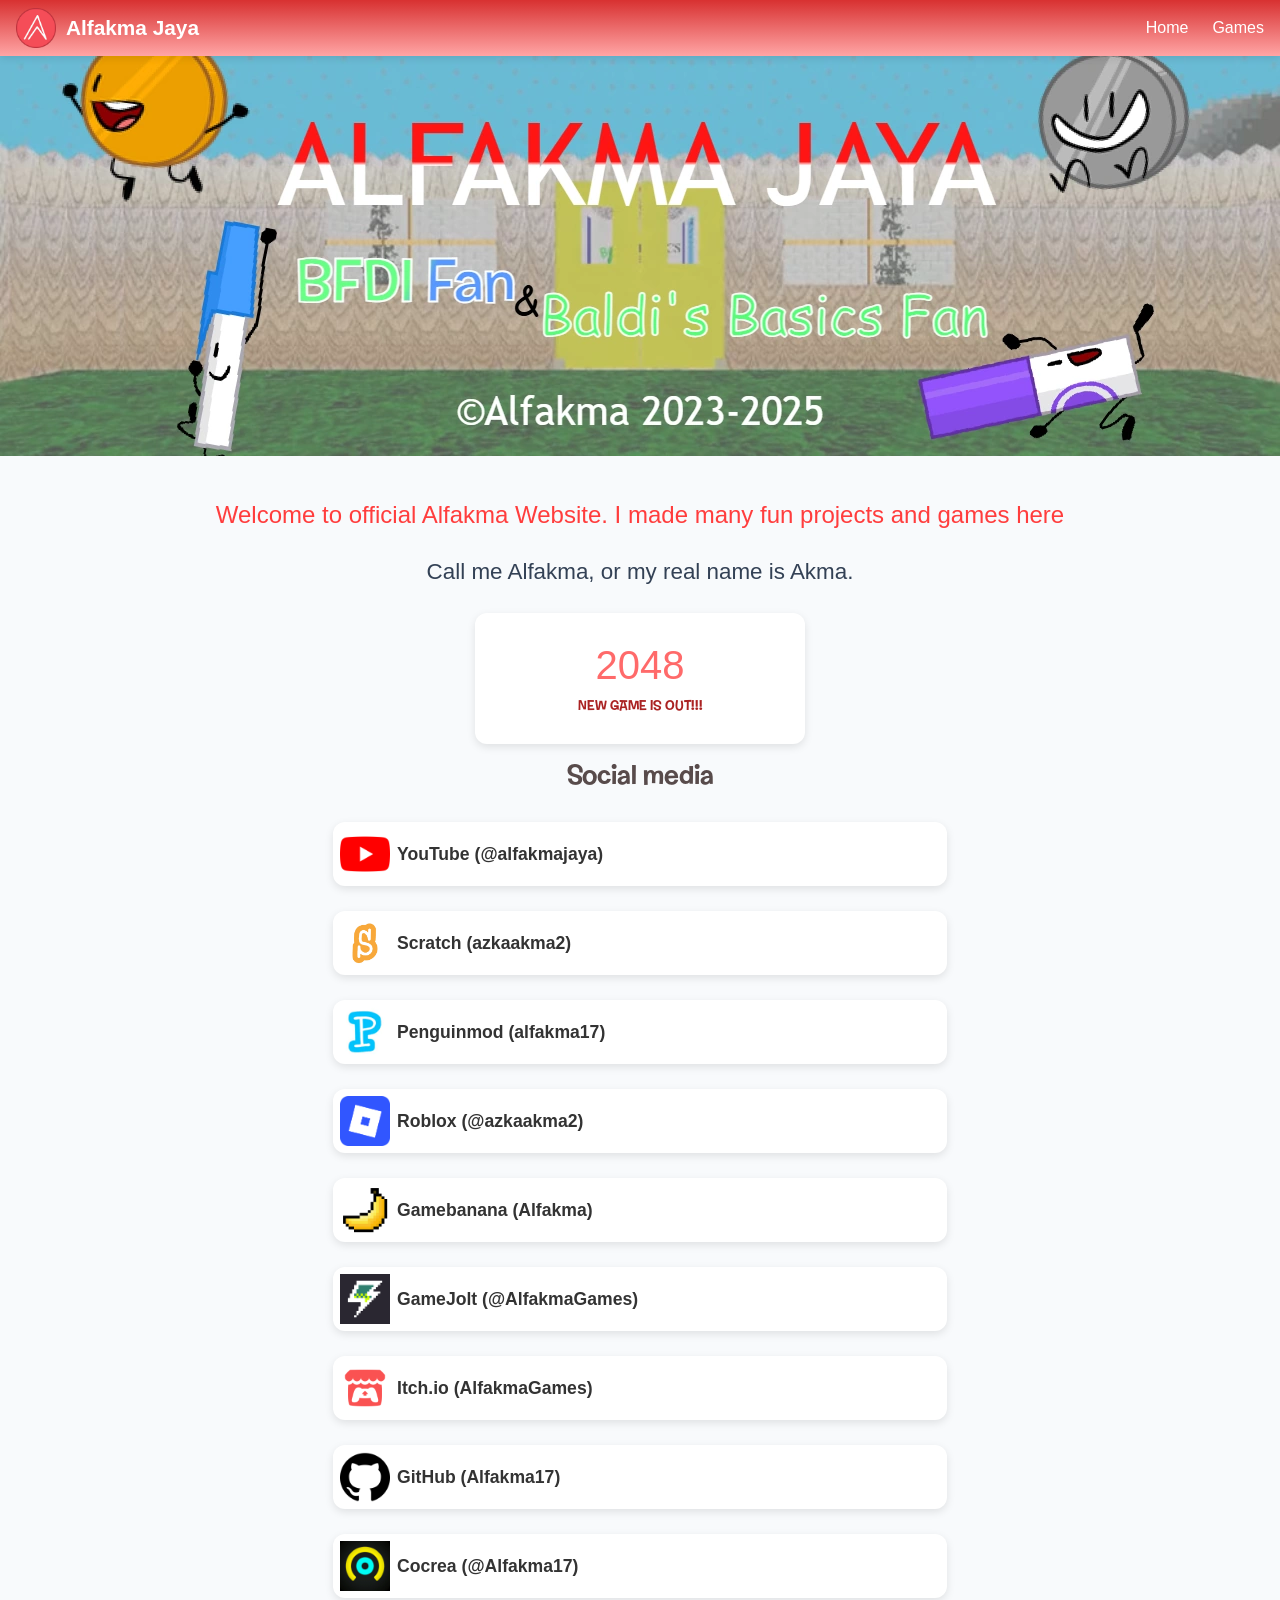
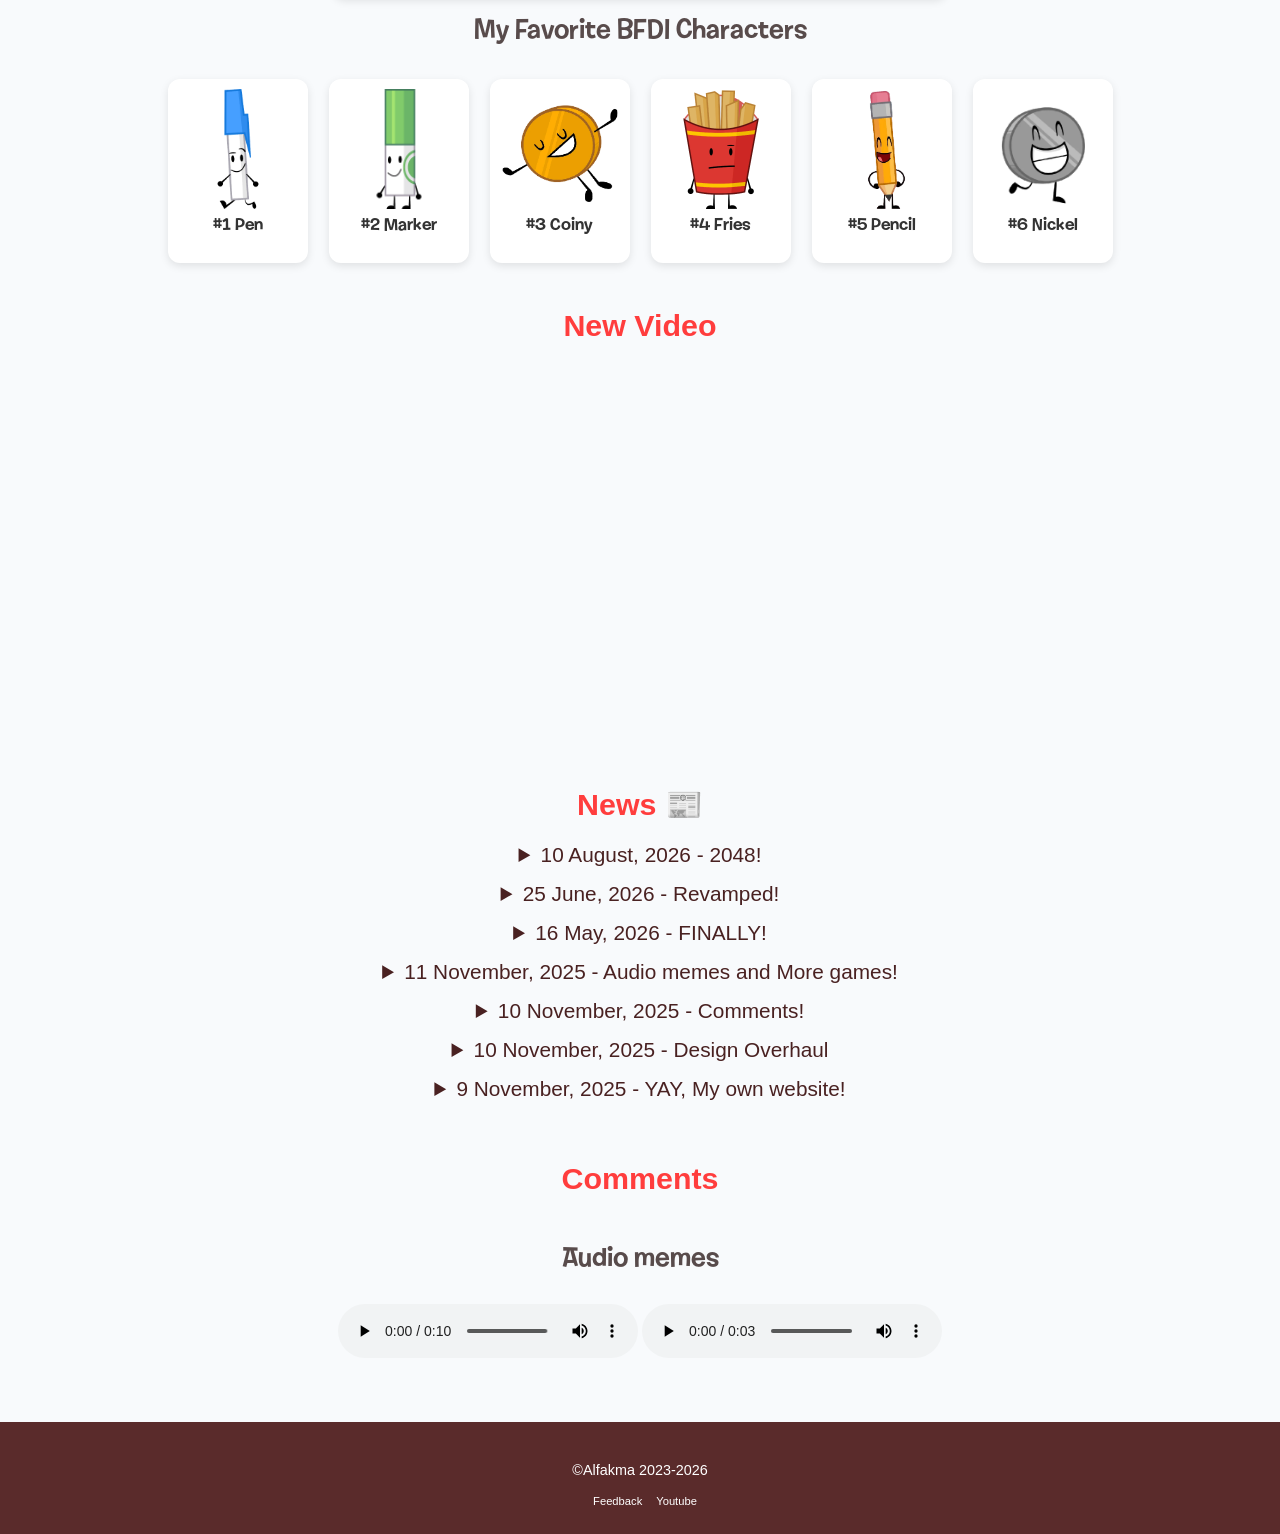
<file: index.html>
<!DOCTYPE html>
<html lang="en">
<head>
  <meta charset="UTF-8" />
  <meta name="viewport" content="width=device-width, initial-scale=1.0" />
  <title>Alfakma Jaya</title>
  <link rel="icon" href="/res/new_alfakma.webp"/>
  <script async src="https://pagead2.googlesyndication.com/pagead/js/adsbygoogle.js?client=ca-pub-6376694717788933" crossorigin="anonymous"></script>
  <link href="style.css" rel="stylesheet">
  <style>
    .intro {
      padding-top: 40px;
      margin: 5px;
      font-family:'Lucida Sans Unicode', 'Lucida Grande', 'Lucida Sans', Arial, sans-serif;
      font-size: 1.5rem;
      font-weight: 450;
      margin-bottom: 30px;
      color: #ff3d3d;
    }
    .characters {
      font-family: bfdi;
      display: flex;
      justify-content: center;
      gap: 21px;
      flex-wrap: wrap;
      margin-top: 15px;
    }
    .charactersI {
      display: inline-block;
      background: #fff;
      border-radius: 12px;
      padding: 10px;
      box-shadow: 0 3px 8px rgba(0,0,0,0.1);
      transition: transform 0.2s ease, box-shadow 0.2s ease;
      text-decoration: none;
    }
    .charactersI:hover {
      transform: scale(1.05);
      transition: transform 0.2s ease;
    }
    .char {
      text-align: center;
    }
    .namechar {
      margin-top: 5px;
      font-family: bfdi;
      color: #333;
      font-size: 1.1rem;
      text-decoration: none;
    }
    .banner {
      width: 100%;
      height: 400px;
      background-image: url('/res/banner.webp');
      background-repeat: no-repeat;
      background-size: cover;
      background-position: center;
      display: block;
    }
    .news {
      font-size: 1.3rem;
      margin: 15px 20px;
      color: #492121;
      border: none;
    }
    .socialmedia {
      display: grid;
      grid-template-columns: 1fr;
      gap: 25px;
      width: 80%;
      max-width: 700px;
      margin: 0 auto;
      justify-items: center;
    }
    .socialI {
      display: flex;
      align-items: center;
      gap: 7px;
      width: 100%;
      max-width: 600px;
      background: #fff;
      border-radius: 12px;
      padding: 7px;
      box-shadow: 0 3px 8px rgba(0,0,0,0.1);
      text-decoration: none;
      color: #333;
    }
    .socialI:hover {
      transform: translateY(-3px);
      box-shadow: 0 6px 12px rgba(0,0,0,0.15);
    }
    .namesocial {
      margin: 0;
      font-size: 1.1rem;
      font-weight: 600;
    }
    .diskusi {
      margin: 30px auto;
      width: 90%;
      max-width: 700px;
    }
    .socialmedia a {
      text-decoration: none;
      transition: transform 0.2s ease, opacity 0.2s ease;
    }
    .socialmedia a:hover {
      transform: scale(1.03);
      opacity: 0.8;
    }
    .socialmedia img {
      width: 50px;
      height: 50px;
      object-fit: contain;
    }
    .newvideos {
      width: 640px;
      height: 360px;
      border-radius: 12px;
      margin-top: 15px;
    }
    .d2048 {
      display: grid;
      align-items: center;
      justify-content: center;
      text-align: center;
      gap: 12px;
      background: #fff;
      border-radius: 12px;
      padding: 30px 5px;
      font-family: Helvetica, sans-serif;
      font-size: 2.5rem;
      color: #ff6a6a;
      box-shadow: 0 3px 8px rgba(0,0,0,0.1);
      transition: transform 0.2s ease, box-shadow 0.2s ease;
      text-decoration: none;
      max-width: 320px;
      margin: 0 auto;
    }
    .d2048:hover {
      transform: scale(1.03);
      opacity: 0.8;
    }
    .d2048 span {
      font-size: 0.9rem;
      color: #aa2222;
      font-family: bfdi;
      font-weight: 400;
    }
    @media (max-width: 600px) {
      .intro {
        font-size: 1.15rem;
        padding-top: 27px;
      }
      .newvideos {
        width: 90%;
        max-width: 560px;
        height: width * 0.5625; /* Maintain 16:9 aspect ratio */
        height: auto;
      }
      .banner {
        height: 180px; 
        background-position: center top;
      }
      .mygames {
        grid-template-columns: 1fr;
      }
      .game {
        align-items: center;
        width: 80%;
      }
      .game img {
        width: 120px;
        height: 90px;
      }
      .namegame {
        font-size: 1rem;
      }
      .releasedate {
        font-size: 0.75rem;
      }
      .news {
        font-size: 1rem;
      }
    }
  </style>
</head>
<body>
  <nav class="navbar">
    <div class="logo">
      <img class="icon" src="/res/new_alfakma.webp" alt="Logo">
      <p>Alfakma Jaya</p>
    </div>
    <div class="menu-toggle" id="menu-toggle">
      <div></div>
      <div></div>
    </div>
    <div class="nav-links" id="nav-links">
      <a href="/">Home</a>
      <a href="games/">Games</a>
    </div>
  </nav>
  <main class="hero" id="home">
    <div class="banner"></div>
    <div class="intro">Welcome to official Alfakma Website. I made many fun projects and games here</div>
      <p class="info">Call me Alfakma, or my real name is Akma.</p>
      <br>
    <a href="games/2048/" class="d2048">2048<span>NEW GAME IS OUT!!!</span></a>
    <div class="subtitle">Social media</div>
      <div class="socialmedia" id="socialmedia"></div>
    <div class="subtitle">My Favorite BFDI Characters</div>
      <div class="characters" id="characters"></div>
    <div class="title">New Video</div>
      <iframe
        id="latestVideo"
        title="YouTube video player"
        frameborder="0"
        allow="accelerometer; autoplay; clipboard-write; encrypted-media; gyroscope; picture-in-picture; web-share"
        referrerpolicy="strict-origin-when-cross-origin"
        class="newvideos"
        allowfullscreen>
      </iframe>
    <div class="title">News 📰</div>
      <p class="news" id="news">
    <div class="title" id="comments">Comments</div>
    <div class="diskusi" id="disqus_thread"></div>
    <script>
        (function() {
        var d = document, s = d.createElement('script');
        s.src = 'https://alfakmaofficial.disqus.com/embed.js';
        s.setAttribute('data-timestamp', +new Date());
        (d.head || d.body).appendChild(s);
        })();
    </script>
    <noscript>Please enable JavaScript to view the <a href="https://disqus.com/?ref_noscript">comments powered by Disqus.</a></noscript>
  <div class="subtitle" id="ambatukam">Audio memes</div>
    <audio controls>
      <source src="res/audio/ambatukam-harmony.mp3" type="audio/mpeg">
      Ambatukam!
    </audio>
    <audio controls>
      <source src="res/audio/metal-pipe.mp3" type="audio/mpeg">
      Metal Pipe!
    </audio>
  </main>
  <div class="credit">
    <p>©Alfakma 2023-2026</p>
    <a href="feedback/index.html" class="downnav">Feedback</a>
    <a href="https://www.youtube.com/@alfakmajaya" class="downnav">Youtube</a>
  </div>
</body>
<script src="nav.js"></script>
<script>
  fetch("latestvideo.json")
  .then(response => response.json())
  .then(data => {
    document.getElementById("latestVideo").src = data.latestVideo;
  });

  const newsContent = [
    { title: "10 August, 2026 - 2048!", content: "2048. My favorite game is playable in my own website!" },
    { title: "25 June, 2026 - Revamped!", content: "Erm, yes. I've finally revamped some of my elements in my website. Also i moved the games section into it's own page " },
    { title: "16 May, 2026 - FINALLY!", content: "FINALLY I UPDATED MY WEBSITE! Also i added so you can play Test Your Math REMASTERED in website..." },
    { title: "11 November, 2025 - Audio memes and More games!", content: "Added Audio memes for <i>idk</i> (just random features). Also, i've added more games, including my FIRST GAME EVER!!" },
    { title: "10 November, 2025 - Comments!", content: "Now you can leave comments on my website using my Disqus. Share your thoughts and feedback! Don't forget to log-in first." },
    { title: "10 November, 2025 - Design Overhaul", content: "Yes! I have updated the website to much cooler and mobile friendly!" },
    { title: "9 November, 2025 - YAY, My own website!", content: "I made my own website! This website is for see new information and news from my games. I hope you like it!" }
  ];
    
const container = document.getElementById("news");
  newsContent.forEach(n => {
    const details = document.createElement("details");
    details.className = "news";
    details.innerHTML = `
      <summary>${n.title}</summary>
      <p>${n.content}</p>
    `;
    container.appendChild(details);
  });

  const chars = [
    { name: "#1 Pen", namelink: "Pen", src: "res/penjaya.webp" },
    { name: "#2 Marker", namelink: "Marker", src: "res/markery.webp"},
    { name: "#3 Coiny", namelink: "Coiny", src: "res/coinyepic.webp" },
    { name: "#4 Fries", namelink: "Fries", src: "res/friesjaya.webp"},
    { name: "#5 Pencil", namelink: "Pencil", src: "res/penicillin.webp"},
    { name: "#6 Nickel", namelink: "Nickel", src: "res/nickel.webp"}
  ];

  const charsContainer = document.getElementById("characters");
    chars.forEach(c => {
      const div = document.createElement("div");
      div.className = "char";
      div.innerHTML = `
      <a class="charactersI" style="text-decoration: none" href="https://battlefordreamisland.fandom.com/wiki/${c.namelink}" target="_blank">
        <img src="${c.src}" alt="${c.name}" width="120" height="120">
        <p class="namechar">${c.name}</p>
      </a>
      `;
      charsContainer.appendChild(div);
    });

  const socials = [
    { name: "YouTube (@alfakmajaya)", src: "res/youtube.png", link: "https://www.youtube.com/@alfakmajaya" },
    { name: "Scratch (azkaakma2)", src: "res/scratch.webp", link: "https://scratch.mit.edu/users/azkaakma2/" },
    { name: "Penguinmod (alfakma17)", src: "res/penguinmod.webp", link: "https://penguinmod.com/profile?user=alfakma17" },
    { name: "Roblox (@azkaakma2)", src: "res/roblox.webp", link: "https://www.roblox.com/users/314058527/profile"},
    { name: "Gamebanana (Alfakma)", src: "res/gamebanana.png", link: "https://gamebanana.com/members/4895173" },
    { name: "GameJolt (@AlfakmaGames)", src: "res/gamejolt.png", link: "https://gamejolt.com/@AlfakmaGames"},
    { name: "Itch.io (AlfakmaGames)", src: "res/itch-io.png", link: "https://alfakmagames.itch.io/" },
    { name: "GitHub (Alfakma17)", src: "res/github.png", link: "https://github.com/Alfakma17" },
    { name: "Cocrea (@Alfakma17)", src: "res/cocrea.png", link: "https://www.cocrea.world/@Alfakma17" }
  ];
  const socialContainer = document.getElementById("socialmedia");
  socials.forEach(s => {
    const a = document.createElement("a");

    a.href = s.link;
    a.target = "_blank";
    a.className = "socialI";

    a.innerHTML = `
      <img src="${s.src}" alt="${s.name}">
      <p class="namesocial">${s.name}</p>
    `;

    socialContainer.appendChild(a);
  });
</script>
</html>
</file>
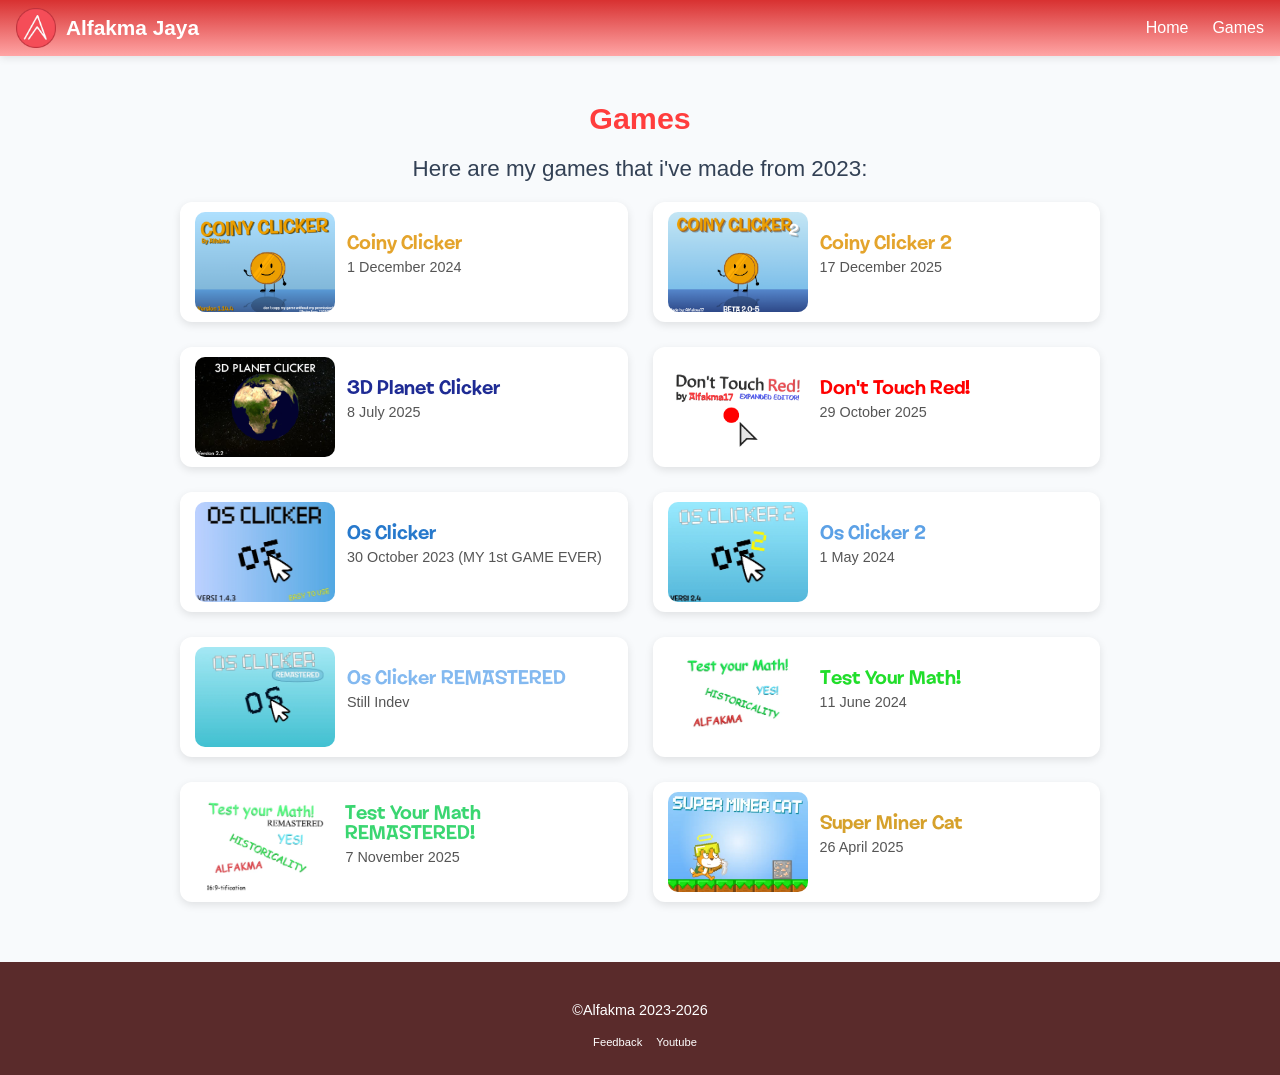
<file: games/index.html>
<!DOCTYPE html>
<html lang="en">
<head>
    <meta charset="UTF-8" />
    <meta name="viewport" content="width=device-width, initial-scale=1.0" />
    <title>Alfakma Jaya</title>
    <link rel="icon" href="/res/new_alfakma.webp"/>
    <script async src="https://pagead2.googlesyndication.com/pagead/js/adsbygoogle.js?client=ca-pub-6376694717788933" crossorigin="anonymous"></script>
    <link rel="stylesheet" href="\style.css">
</head>
<style>
    .mygames {
      display: grid;
      grid-template-columns: repeat(2, 1fr); /* two columns on desktop */
      gap: 25px;
      margin: 20px auto;
      width: 92%;
      max-width: 920px;
    }
    .game {
      display: flex;
      align-items: center;
      gap: 12px;
      background: #fff;
      border-radius: 12px;
      padding: 10px 15px;
      box-shadow: 0 3px 8px rgba(0,0,0,0.1);
      transition: transform 0.2s ease, box-shadow 0.2s ease;
      text-decoration: none;
    }
    .game:hover {
      transform: translateY(-4px);
      box-shadow: 0 5px 12px rgba(0,0,0,0.15);
    }
    .game img {
      width: 140px;
      height: 100px;
      border-radius: 10px;
      object-fit: cover;
    }
    .game-info {
      text-align: left;
    }
    .namegame {
      margin: 0;
      font-family: bfdi;
      font-size: 1.3rem;
    }
    .releasedate {
      margin-top: 5px;
      font-size: 0.9rem;
      color: #555;
    }
    @media (max-width: 600px) {
      .mygames {
        grid-template-columns: 1fr;
      }
      .game {
        align-items: center;
        width: 90%;
      }
      .game img {
        width: 120px;
        height: 90px;
      }
      .namegame {
        font-size: 1rem;
      }
      .releasedate {
        font-size: 0.75rem;
      }
    }
</style>
<body>
    <nav class="navbar">
    <div class="logo">
      <img class="icon" src="/res/new_alfakma.webp" alt="Logo">
      <p>Alfakma Jaya</p>
    </div>
    <div class="menu-toggle" id="menu-toggle">
      <div></div>
      <div></div>
    </div>
    <div class="nav-links" id="nav-links">
      <a href="/">Home</a>
      <a href="/games">Games</a>
    </div>
  </nav>
  <main class="hero"  id="home">
  <div class="title" id="games">Games</div>
  <div class="info">Here are my games that i've made from 2023:</div>
    <div class="mygames" id="mygames"></div>
  </main>    
  <div class="credit">
    <p>©Alfakma 2023-2026</p>
    <a href="feedback/index.html" class="downnav">Feedback</a>
    <a href="https://www.youtube.com/@alfakmajaya" class="downnav">Youtube</a>
  </div>
</body>
<script src="/nav.js"></script>
<script>
    const gamess = [
    { name: "Coiny Clicker", src: "/res/cc.png", link: "https://alfakma17.github.io/CoinyClicker", releasedate: "1 December 2024", color: "#e4a42c" },
    { name: "Coiny Clicker 2", src: "/res/cc2.png", link: "https://alfakma17.github.io/CoinyClicker", releasedate: "17 December 2025", color: "#e4a42c" },
    { name: "3D Planet Clicker", src: "/res/plc.png", link: "https://studio.penguinmod.com/#0876643039", releasedate: "8 July 2025", color: "#1e2b94" },
    { name: "Don't Touch Red!", src: "/res/dtr.png", link: "https://studio.penguinmod.com/#6451884817", releasedate: "29 October 2025", color: "#ff0000" },
    { name: "Os Clicker", src: "/res/osc1.webp", link: "https://alfakmagames.itch.io/os-clicker", releasedate: "30 October 2023 (MY 1st GAME EVER)", color: "#2779cc" },
    { name: "Os Clicker 2", src: "/res/osc2.webp", link: "https://alfakmagames.itch.io/os-clicker-2", releasedate: "1 May 2024", color: "#5ca1e6" },
    { name: "Os Clicker REMASTERED", src: "/res/oscR.webp", link: "https://studio.penguinmod.com/#1178489008", releasedate: "Still Indev", color: "#83b9f0" },
    { name: "Test Your Math!", src: "/res/tym.webp", link: "https://studio.penguinmod.com/#0327177090", releasedate: "11 June 2024", color: "#21de2b" },
    { name: "Test Your Math REMASTERED!", src: "/res/tymR.webp", link: "tymr.html", releasedate: "7 November 2025", color: "#3ad671" },
    { name: "Super Miner Cat", src: "/res/smc.webp", link: "https://studio.penguinmod.com/#6489431022", releasedate: "26 April 2025", color: "#d6a12b" }
  ];
  const gamesContainer = document.getElementById("mygames");
  gamess.forEach(g => {
    const a = document.createElement("a");
    a.href = g.link;
    a.target = "_blank";
    a.className = "game";
    a.innerHTML = `
      <img src="${g.src}" alt="${g.name}" title="${g.name}">
      <div class="game-info">
        <p class="namegame" style="color: ${g.color};">${g.name}</p>
        <p class="releasedate">${g.releasedate}</p>
      </div>
    `;
    gamesContainer.appendChild(a);
  });
</script>
</html>
</file>
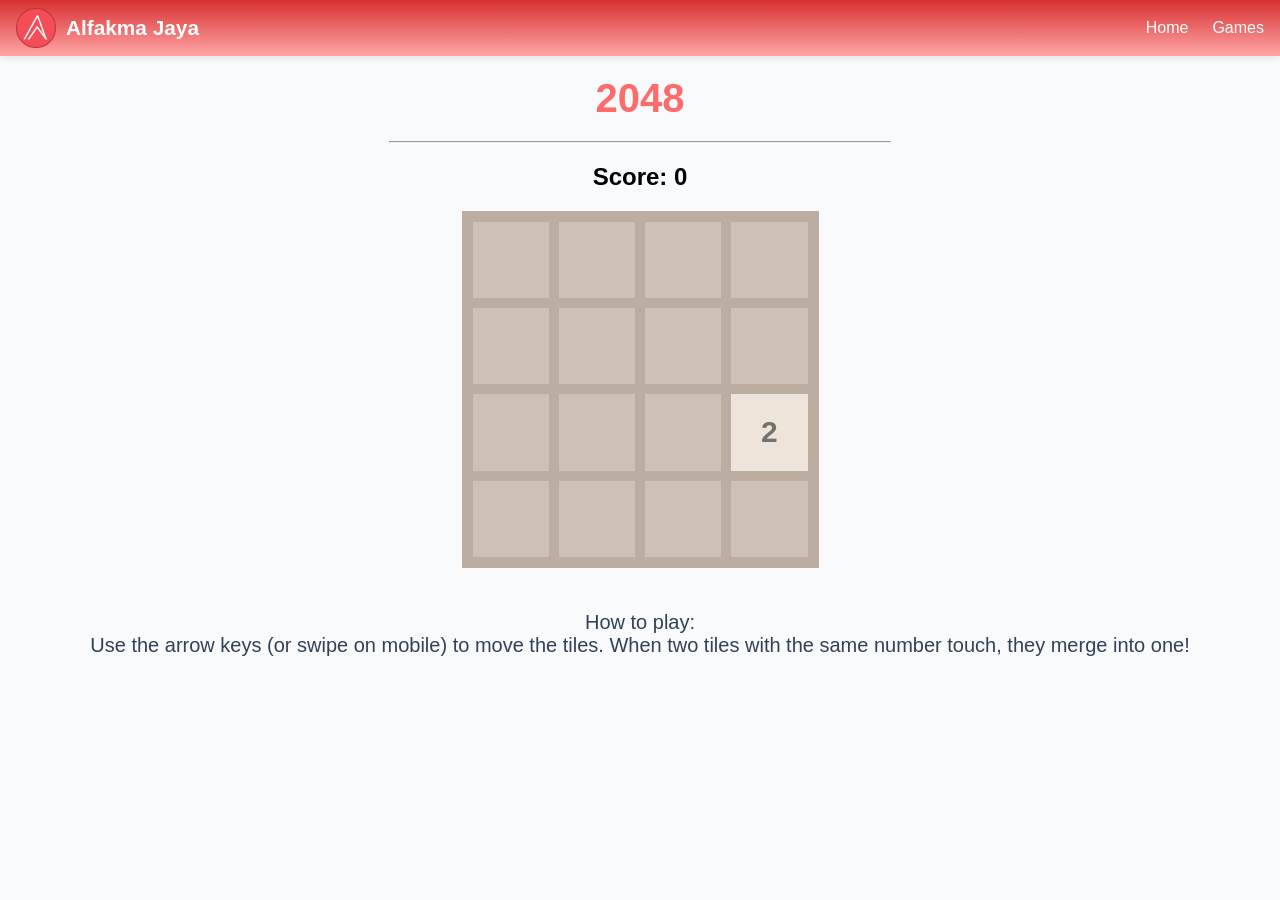
<file: games/2048/index.html>
<!DOCTYPE html>
<html lang="en">
    <head>
        <meta charset="UTF-8">
        <meta name="viewport" content="width=device-width, initial-scale=1.0">
        <title>2048 Game</title>
        <link rel="icon" href="/res/new_alfakma.webp"/>
        <link rel="stylesheet" href="/style.css">
        <link rel="stylesheet" href="2048.css">
        <script src="2048.js" defer></script>
    </head>
    <body>
        
        <nav class="navbar">
            <div class="logo">
            <img class="icon" src="/res/new_alfakma.webp" alt="Logo">
            <p>Alfakma Jaya</p>
            </div>
            <div class="menu-toggle" id="menu-toggle">
            <div></div>
            <div></div>
            </div>
            <div class="nav-links" id="nav-links">
            <a href="/">Home</a>
            <a href="/games">Games</a>
            </div>
        </nav>
        <main>
        <div class="title">2048</div>
        <hr>
        <h2>Score: <span id="score">0</span></h2>
        <div id="board"></div>
        <div id="game-over">
            <h1>Game Over</h1>
            <button onclick="restartGame()">Restart</button>
        </div>
        <div class="info">
            <p><br>How to play:<br>Use the arrow keys (or swipe on mobile) to move the tiles. When two tiles with the same number touch, they merge into one!</p>
        </div>
        </main>
    </body>
</html>
</file>
<file: style.css>
body {
    margin: 0;
    font-family: "Segoe UI", Arial, sans-serif;
    background: #f8fafc;
}
@font-face {
    font-family: bfdi;
    src: url(/res/Shag-Lounge.otf);
}
.navbar {
    display: flex;
    justify-content: space-between;
    align-items: center;
    background: linear-gradient(180deg, #d83131 0%, #ffa5a5 100%);
    color: #fff;
    padding: 8px 16px;
    position: sticky;
    top: 0;
    z-index: 1000;
    box-shadow: 0 2px 8px rgba(0, 0, 0, 0.1);
}
.logo {
    display: flex;
    align-items: center;
    gap: 10px;
}
.logo img.icon {
    height: 40px;
    width: 40px;
    object-fit: contain;
}
.logo p {
    font-family: "Comic Sans MS", sans-serif;
    margin: 0;
    font-size: 1.3rem;
    font-weight: 650;
    color: #ffffff;
}
.nav-links {
    display: flex;
    gap: 24px;
    transition: all 0.3s ease;
}
.nav-links a {
    color: #ffffff;
    text-decoration: none;
    font-weight: 500;
    position: relative;
    transition: color 0.2s, transform 0.2s;
}
.nav-links a::after {
    content: "";
    position: absolute;
    left: 0;
    bottom: -4px;
    width: 100%;
    height: 2px;
    background: #ffffff;
    transform: scaleX(0);
    transition: transform 0.3s ease;
    transform-origin: right;
}
.nav-links a:hover {
    color: #ffeaea;
    transform: translateY(-2px);
}
.nav-links a:hover::after {
    transform: scaleX(1);
    transform-origin: left;
}
.nav-links a:active {
    transform: scale(0.95);
    opacity: 0.7;
    transition: transform 0.1s, opacity 0.1s;
}
.menu-toggle {
    display: none;
    flex-direction: column;
    cursor: pointer;
    gap: 5px;
}
.menu-toggle div {
    width: 25px;
    height: 3px;
    background-color: #fff;
    border-radius: 2px;
    transition: all 0.3s ease;
}
.menu-toggle.active div:nth-child(1) {
    transform: rotate(45deg) translate(5px, 5px);
}
.menu-toggle.active div:nth-child(2) {
    opacity: 0;
}
.menu-toggle.active div:nth-child(3) {
    transform: rotate(-45deg) translate(6px, -6px);
}
main {
    padding: 0;
    text-align: center;
    opacity: 0;
    transform: translateY(30px);
    animation: fadeSlideIn 0.7s ease-out forwards;
    animation-delay: 0.2s;
}
.banner { 
    width: 100%;
}
.subtitle {
    padding: 20px;
    font-family: bfdi;
    font-size: 1.7rem;
    font-weight: 400;
    margin-bottom: 12px;
    color: #584b4b;
}
.title {
    padding-top: 45px;
    font-family:'Lucida Sans Unicode', 'Lucida Grande', 'Lucida Sans', Arial, sans-serif;
    font-size: 1.9rem;
    font-weight: 640;
    margin-bottom: 20px;
    color: #ff3d3d;
}
.credit {
    text-emphasis: legacy;
    text-align: center;
    padding: 26px;
    color:#ffffff;
    background-color: #5a2b2b;
    margin-top: 60px;
    font-size: 0.9rem;
    font-weight: 300;
}
.downnav {
    font-weight: 300;
    font-size: 0.7rem;
    color: #ffffff;
    text-decoration: none;
    margin-left: 10px;
}
.downnav:hover {
    text-decoration: underline;
}
.info {
    font-size: 1.4rem;
    margin: 10px 20px;
    color: #334155;
}
.info a {
    color: #ff3d3d;
    text-decoration: none;
}
.info a:hover {
    text-decoration: underline;
}
@media (max-width: 600px) {
    .nav-links {
    position: absolute;
    top: 56px;
    left: 0;
    background: rgba(221, 132, 132, 0.6);
    width: 100%;
    flex-direction: column;
    align-items: center;
    gap: 15px;
    padding: 15px 0;
    opacity: 0;
    pointer-events: none;
    transform: translateY(-15px);
    }
    .nav-links.active {
    opacity: 1;
    pointer-events: auto;
    transform: translateY(0);
    transition: all 0.3s ease;
    }
    .menu-toggle {
        display: flex;
    }
    .info {
    font-size: 0.95rem;
    margin: 6px 15px;
    }
    .credit.p {
    font-size: 0.6rem;
    padding: 15px;
    }
    .credit.a {
    font-size: 0.5rem;
    }
    .menu-toggle {
        display: flex;
    }
}
@keyframes fadeSlideIn {
    from {
    opacity: 0;
    transform: translateY(20px);
    }
    to {
    opacity: 1;
    transform: translateY(0);
    }
}
</file>
<file: games/2048/2048.css>
body {
    text-align: center;
    margin: 0;
    font-family: "Segoe UI", Arial, sans-serif;
    background: #f8fafc;
}
html, body {
    margin: 0;
    padding: 0;
    overflow-x: hidden;
}
.title {
    font-family: 'Arial Black', sans-serif;
    font-size: 40px;
    font-weight: bold;
    color: #ff6a6a;
    padding-top: 20px;
}
hr {
    width: 500px;
}
.info {
    font-size: 20px;
}
#board {
    width: 75vw;
    height: 75vw;

    max-width: 357px;
    max-height: 357px;

    background-color: #cdc1b5;
    border: 6px solid #bbada0;

    margin: 0 auto;

    display: grid;
    grid-template-columns: repeat(4, 1fr);
    grid-template-rows: repeat(4, 1fr);

    box-sizing: border-box;
    touch-action: none;
}

.tile {
    width: 100%;
    height: 100%;

    border: 5px solid #bbada0;

    font-size: clamp(20px, 9vw, 30px);
    font-weight: bold;

    display: flex;
    justify-content: center;
    align-items: center;

    box-sizing: border-box;
}

.x2 {
    background-color: #eee4da;
    color: #727371;
}
.x4 {
    background-color: #ece0ca;
    color: #727371;
}
.x8 {
    background-color: #f4b17a;
    color: white;
}
.x16 {
    background-color: #f59575;
    color: white;
}
.x32 {
    background-color: #f57c5f;
    color: white;
}
.x64 {
    background-color: #f65d3b;
    color: white;
}
.x128 {
    background-color: #edce71;
    color: white;
}
.x256 {
    background-color: #edcc63;
    color: white;
}
.x512 {
    background-color: #edc651;
    color: white;
}
.x1024 {
    background-color: #eec744;
    color: white;
}
.x2048 {
    background-color: #ecc230;
    color: white;
}
.x4096 {
    background-color: #fe3d3d;
    color: white;
}
.x8192 {
    background-color: #ff2020;
    color: white;
}
#game-over {
    position: fixed;
    top: 0;
    left: 0;
    width: 100%;
    height: 100%;

    background-color: rgba(238, 228, 218, 0.55);

    display: none;
    flex-direction: column;
    justify-content: center;
    align-items: center;

    z-index: 10;
}

#game-over h1 {
    font-size: 60px;
    font-weight: bold;
    color: #776e65;

    margin: 0 0 20px 0;
}
#game-over button {
    background-color: #8f7a66;
    color: white;

    border: none;
    border-radius: 6px;

    padding: 12px 24px;

    font-size: 20px;
    font-weight: bold;

    cursor: pointer;
}

#game-over button:hover {
    background-color: #7f6a56;
}
</file>
